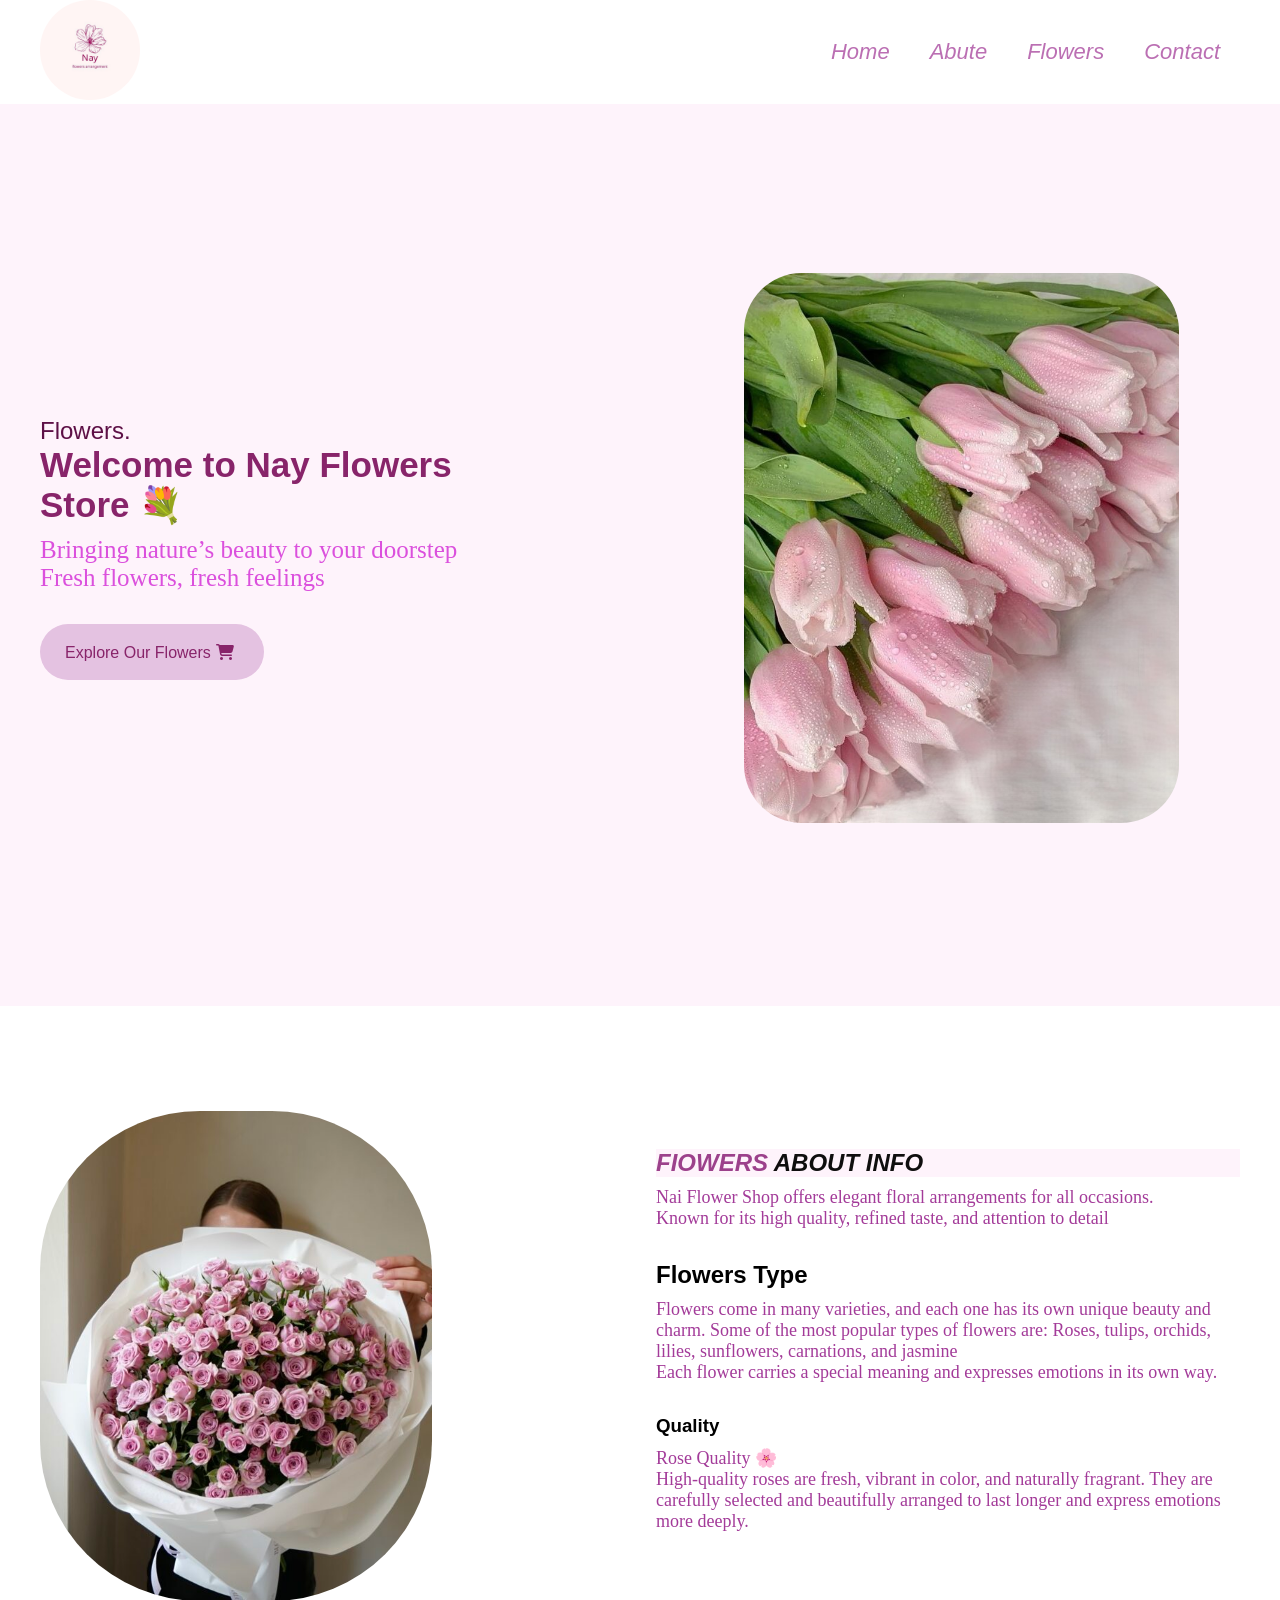
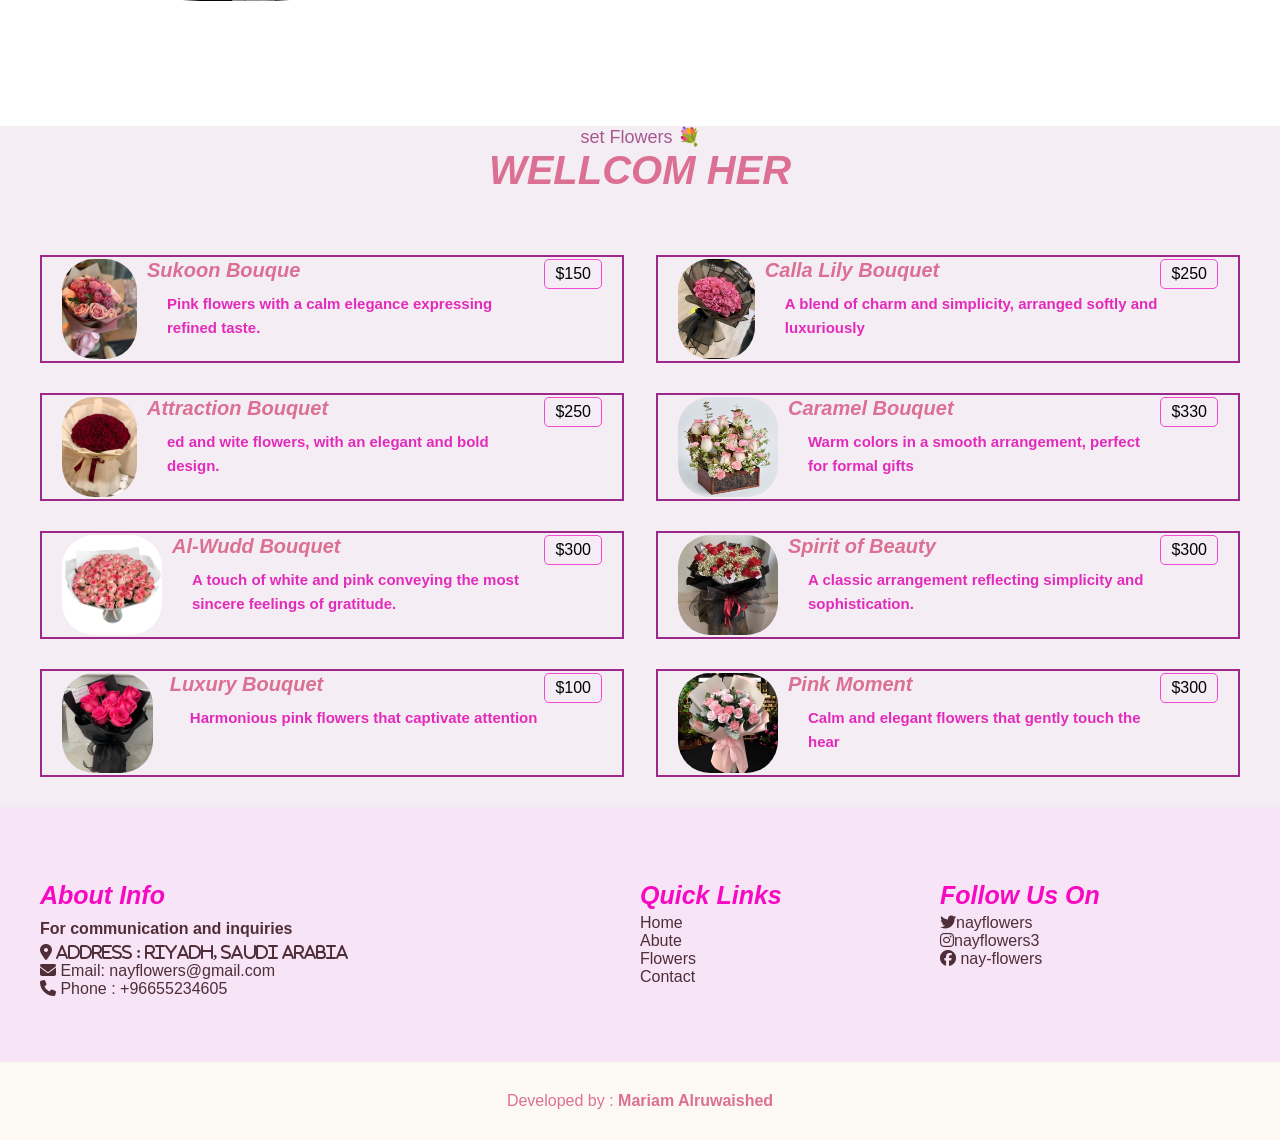
<file: index.html>
<!DOCTYPE html>
<html>
<title> nay websyte</title>
<meta charset=" UTF-8">
<meta aria-description="my web syte in the long">
<link rel="stylesheet" href="../Folder css/nay1.css">
<link rel="icon" href="qwe.jpg" type="icon">
<link rel="stylesheet" href="https://cdnjs.cloudflare.com/ajax/libs/font-awesome/6.7.2/css/all.min.css" integrity="sha512-Evv84Mr4kqVGRNSgIGL/F/aIDqQb7xQ2vcrdIwxfjThSH8CSR7PBEakCr51Ck+w+/U6swU2Im1vVX0SVk9ABhg==" crossorigin="anonymous" referrerpolicy="no-referrer" />
</head>

<body>

<header id ="header">
 <nav class="navber">  
 <a href="#home"><img src="../images/rty.jpg" alt="nay flowers" class="ll" ></a>
 <ul>
<li><a href="#home">Home </a> </li>
<li><a href="#about">Abute </a> </li>
<li><a href="#Flowers">Flowers </a> </li>
<li><a href="#contact">Contact </a> </li>
 </ul>
 </nav>
</header>
	<main>  
		<!--  start the home-->
	<section id="home">
					
<div class="container"> 
	<div class="cont1"> 			
		<div class="cont2"> 								
			<h3>Flowers.</h3>
			<h1>Welcome to Nay Flowers Store 💐</h1>
			<p>
			Bringing nature’s beauty to your doorstep <br>
Fresh flowers, fresh feelings</p>
			<a href="#Flowers" class="btn">Explore Our Flowers<i class="fa-solid fa-cart-shopping"></i></a>
		</div>
<img src="images/3ee.jpg" alt="">

	</div>
		</div>
		<!--  end the home-->
	</section>
<!--  start the aboyt-->
	<section id="about">
        <div class="container"> 
          <div class="row"> 
      <img src="images/img.jpg" alt="flowers"> 
    <div class="row2 ">
<h1>  <span style="color: rgb(156, 65, 139);"> FIOWERS  </span>   ABOUT INFO  </h1>
<P> Nai Flower Shop offers elegant floral arrangements for all occasions.<br> Known for its high quality, refined taste, and attention to detail</P>

	<div class="t1">
<h2> Flowers Type </h2>
<P> Flowers come in many varieties, and each one has its own unique beauty and charm.
Some of the most popular types of flowers are:
Roses, tulips, orchids, lilies, sunflowers, carnations, and jasmine<br>
Each flower carries a special meaning and expresses emotions in its own way.</P>
	</div>

<div class="t1">
<h3> Quality </h3>

<p>   Rose Quality 🌸<br>
High-quality roses are fresh, vibrant in color, and naturally fragrant.
They are carefully selected and beautifully arranged to last longer and express emotions more deeply. </p>

</div>


</div>

</div>

</div>
<!--  end the about-->
	</section>
 <!--  start the flowers-->
<section id="Flowers">
					
<div class="container"> 
	<div class="hading"> 
		<span class="er1" style="color: rgb(166, 88, 145); font-size: 18px;"> set Flowers 💐</span>
		<h2> wellcom her </h2>	
	</div>		
		<div class="row">
<div class="col">
	<!-- itmes 1-->
	<div class="item"> 
<img src="images/e1.jpg" alt="flowerss" >
<div class="details">
<h3>  Sukoon Bouque</h3>
<p> Pink flowers with a calm elegance expressing refined taste.</p>
</div>
<div class="price">
<p class="primary"> $150</p>
</div><!-- price-->
</div> <!-- itmes 1-->

<!-- itmes 2-->
	<div class="item"> 
<img src="images/210.jpg" alt="flowerss" >
<div class="details">
<h3>  Attraction Bouquet</h3>
<p> ed and wite flowers, with an elegant and bold design.</p>
</div>
<div class="price">
<p class="primary"> $250</p>
</div><!-- price-->
</div> <!-- itmes 2-->
<!-- itmes 3-->
	<div class="item"> 
<img src="images/b5.jpg" alt="flowerss" >
<div class="details">
<h3> Al-Wudd Bouquet</h3>
<p> A touch of white and pink conveying the most sincere feelings of gratitude.</p>
</div>
<div class="price">
<p class="primary"> $300</p>
</div><!-- price-->
</div> <!-- itmes 1--> 
    <!-- itmes 4-->
	<div class="item"> 
<img src="images/R.jpg" alt="flowerss" >
<div class="details">
<h3>  Luxury Bouquet</h3>
<p> Harmonious pink flowers that captivate attention </p>
</div>
<div class="price">
<p class="primary"> $100</p>
</div><!-- price-->
</div> <!-- itmes 1-->
</div>





<div class="col">
<!-- itmes 5-->
	<div class="item"> 
<img src="images/produ.jpg" alt="flowerss" >
<div class="details">
<h3> Calla Lily Bouquet </h3>
<p> A blend of charm and simplicity, arranged softly and luxuriously</p>
</div>
<div class="price">
<p class="primary"> $250</p>
</div><!-- price-->
</div> <!-- itmes 1-->
<!-- itmes 6-->
	<div class="item"> 
<img src="images/tre.jpg" alt="flowerss" >
<div class="details">
<h3> Caramel Bouquet</h3>
<p> Warm colors in a smooth arrangement, perfect for formal gifts</p>
</div>
<div class="price">
<p class="primary"> $330</p>
</div><!-- price-->
</div> <!-- itmes 1--> 
<!-- itmes 7 -->
	<div class="item"> 
<img src="images/flo3.jpg" alt="flowerss" >
<div class="details">
<h3>  Spirit of Beauty</h3>
<p> A classic arrangement reflecting simplicity and sophistication.</p>
</div>
<div class="price">
<p class="primary"> $300</p>
</div><!-- price-->
</div> <!-- itmes 1-->

   <!-- itmes 8-->
	<div class="item"> 
<img src="images/45t.jpg" alt="flowerss" >
<div class="details">
<h3>  Pink Moment</h3>
<p> Calm and elegant flowers that gently touch the hear</p>
</div>
<div class="price">
<p class="primary"> $300</p>
</div><!-- price-->
</div> <!-- itmes 1-->

</div>
</div>
</div>
</section>
</main>
<FOoter id="contact"> 
	<div class="row2">  
<div class="container"> 
<div class="row"> 
<div class="col"> 	
<h3> About Info</h3>
<p>For communication and inquiries </p>
<ul>
<li><i class="fa-solid fa-location-dot"> address : Riyadh, Saudi Arabia</i></li>
<li><i class="fa-solid fa-envelope"></i>  Email: nayflowers@gmail.com</li>
<li><i class="fa-solid fa-phone"></i> Phone : +96655234605</li>
</ul>
</ul>
</div>
<div class="col"> 
	<h3> Quick Links</h3>	
 <ul>
<li><a href="#home">Home </a> </li>
<li><a href="#about">Abute </a> </li>
<li><a href="#Flowers">Flowers </a> </li>
<li><a href="#contact">Contact </a> </li>
 </ul>
 </div>

<div class="col"> 
	<h3> Follow Us On</h3>	
<ul>

<li><i class="fa-brands fa-twitter"></i>nayflowers</li>
<li><i class="fa-brands fa-instagram"></i>nayflowers3</li>
<li><i class="fa-brands fa-facebook"></i> nay-flowers</li>

</ul>
 </div>
 </div>
</div>
</div>

<div class="rem ">

<p> Developed by : <strong >  Mariam Alruwaished </strong> </p>


</div>

</FOoter>






















  





</body>
</html>
</file>
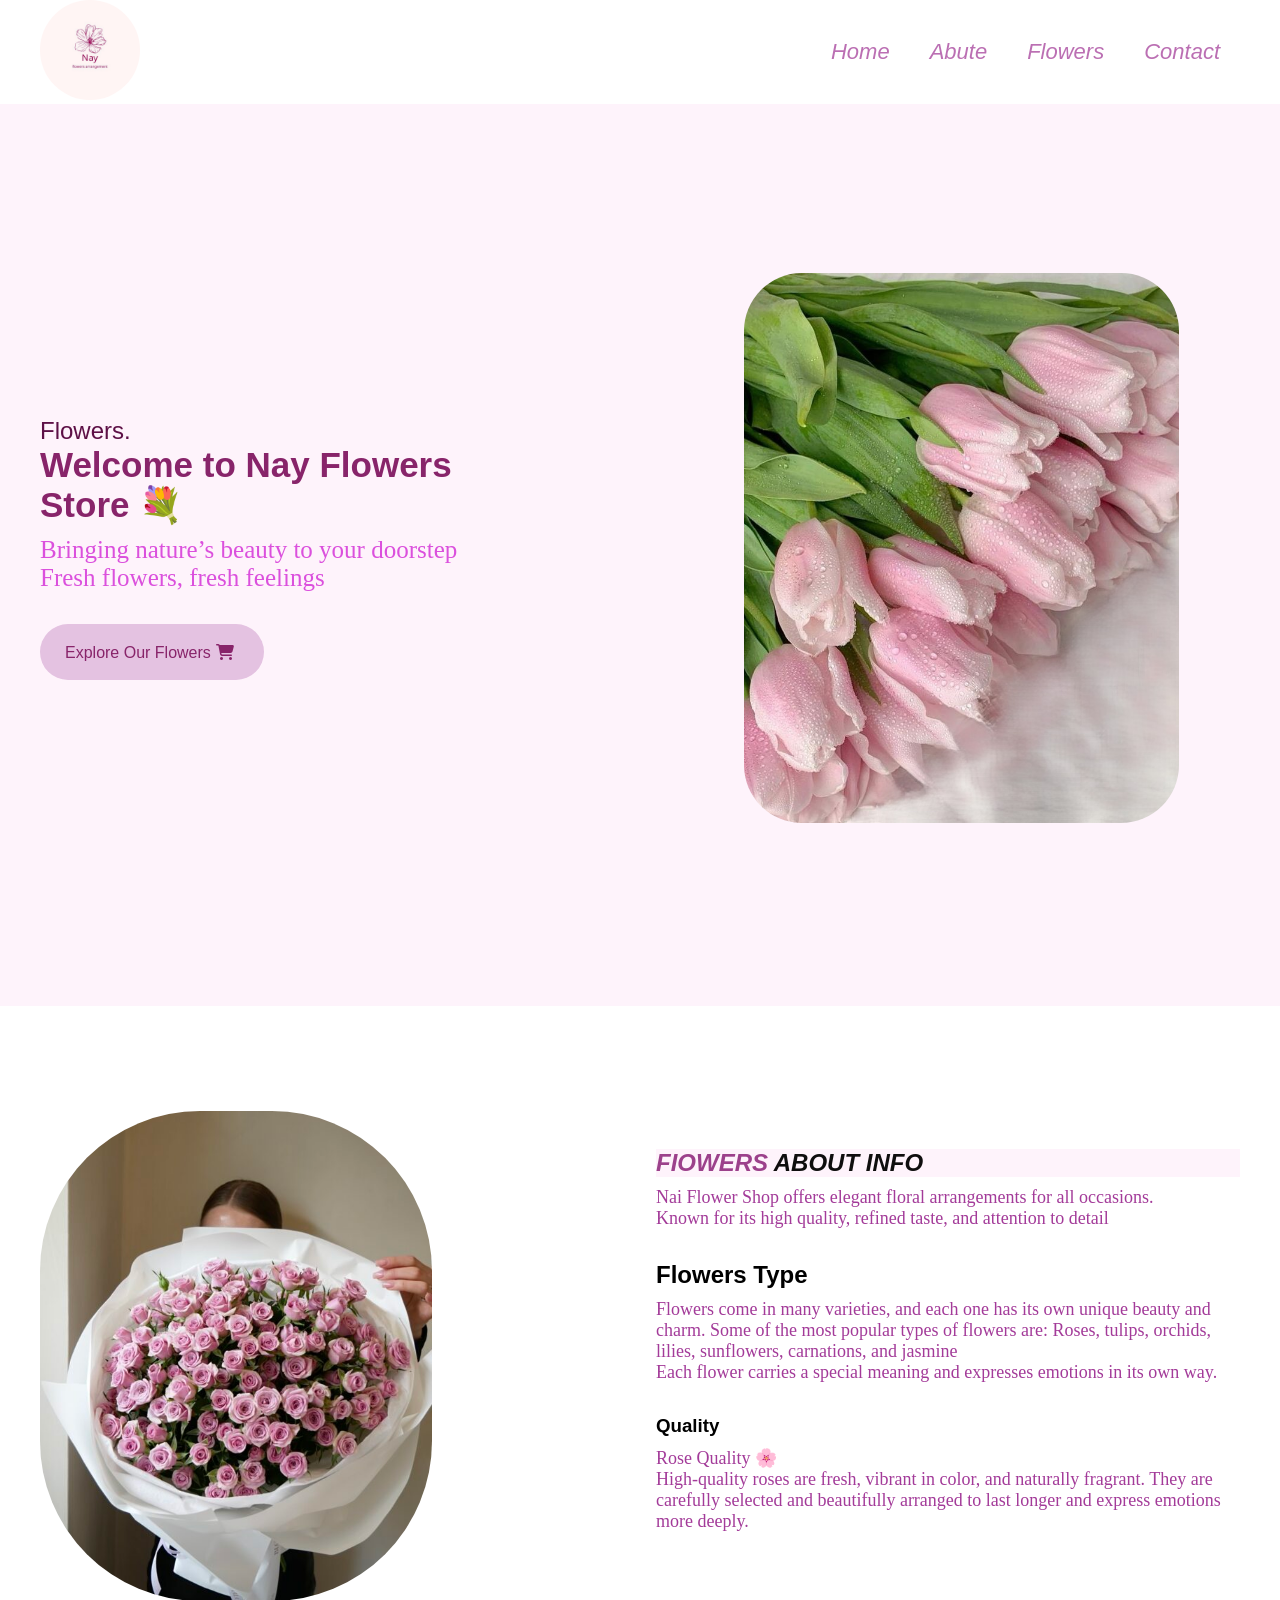
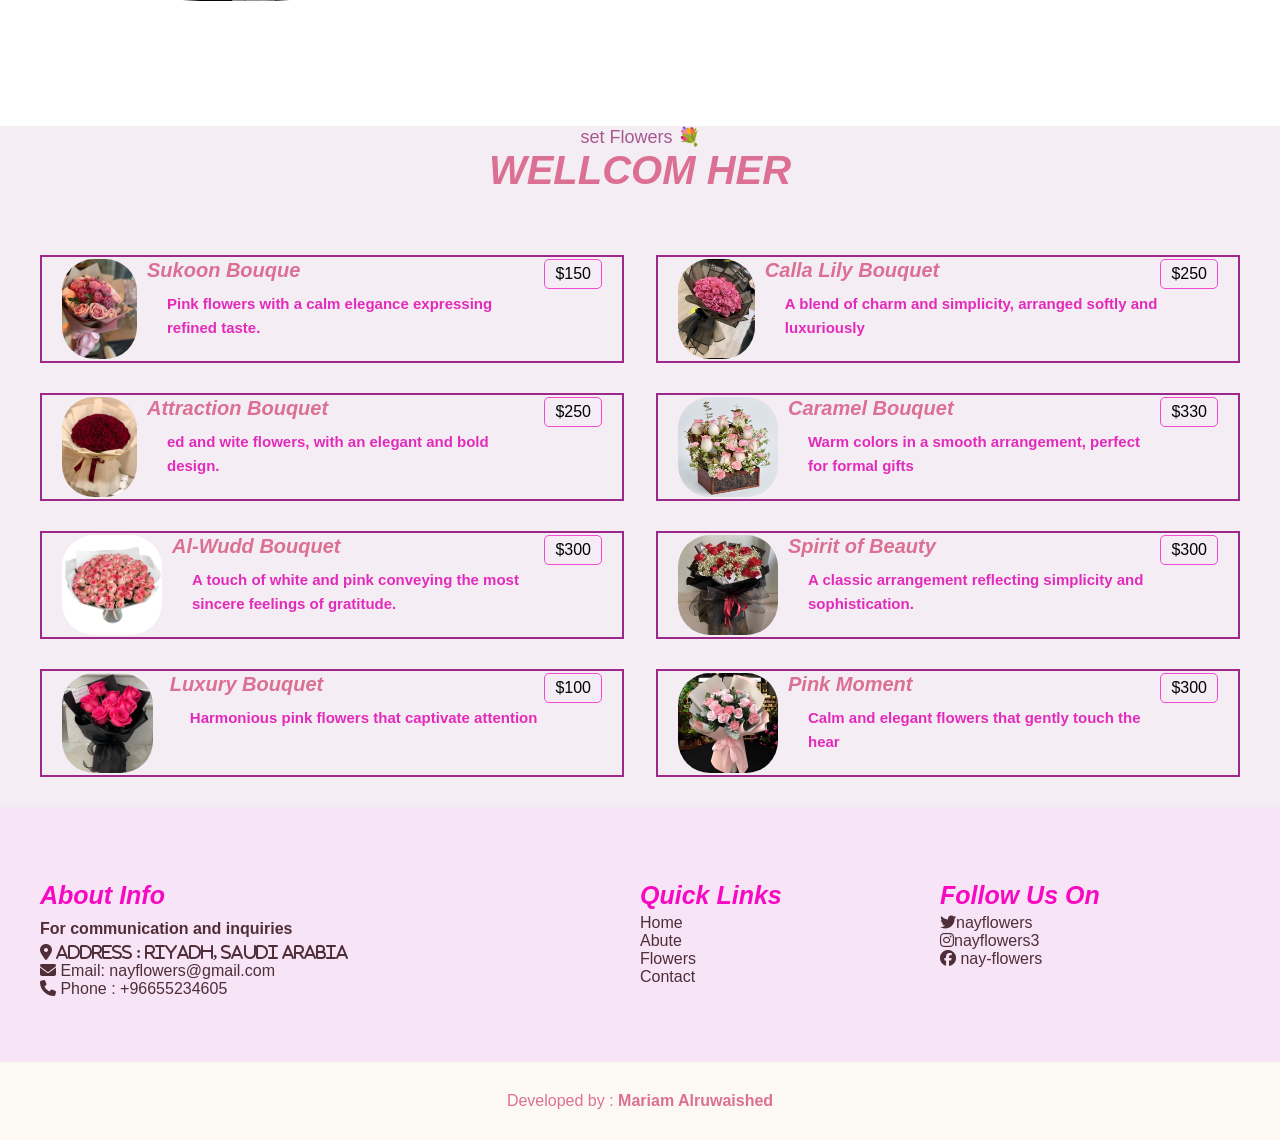
<file: nay.html>
<!DOCTYPE html>
<html>
<title> nay websyte</title>
<meta charset=" UTF-8">
<meta aria-description="my web syte in the long">
<link rel="stylesheet" href="../Folder css/nay1.css">
<link rel="icon" href="qwe.jpg" type="icon">
<link rel="stylesheet" href="https://cdnjs.cloudflare.com/ajax/libs/font-awesome/6.7.2/css/all.min.css" integrity="sha512-Evv84Mr4kqVGRNSgIGL/F/aIDqQb7xQ2vcrdIwxfjThSH8CSR7PBEakCr51Ck+w+/U6swU2Im1vVX0SVk9ABhg==" crossorigin="anonymous" referrerpolicy="no-referrer" />
</head>

<body>

<header id ="header">
 <nav class="navber">  
 <a href="#home"><img src="../images/rty.jpg" alt="nay flowers" class="ll" ></a>
 <ul>
<li><a href="#home">Home </a> </li>
<li><a href="#about">Abute </a> </li>
<li><a href="#Flowers">Flowers </a> </li>
<li><a href="#contact">Contact </a> </li>
 </ul>
 </nav>
</header>
	<main>  
		<!--  start the home-->
	<section id="home">
					
<div class="container"> 
	<div class="cont1"> 			
		<div class="cont2"> 								
			<h3>Flowers.</h3>
			<h1>Welcome to Nay Flowers Store 💐</h1>
			<p>
			Bringing nature’s beauty to your doorstep <br>
Fresh flowers, fresh feelings</p>
			<a href="#Flowers" class="btn">Explore Our Flowers<i class="fa-solid fa-cart-shopping"></i></a>
		</div>
<img src="images/3ee.jpg" alt="">

	</div>
		</div>
		<!--  end the home-->
	</section>
<!--  start the aboyt-->
	<section id="about">
        <div class="container"> 
          <div class="row"> 
      <img src="images/img.jpg" alt="flowers"> 
    <div class="row2 ">
<h1>  <span style="color: rgb(156, 65, 139);"> FIOWERS  </span>   ABOUT INFO  </h1>
<P> Nai Flower Shop offers elegant floral arrangements for all occasions.<br> Known for its high quality, refined taste, and attention to detail</P>

	<div class="t1">
<h2> Flowers Type </h2>
<P> Flowers come in many varieties, and each one has its own unique beauty and charm.
Some of the most popular types of flowers are:
Roses, tulips, orchids, lilies, sunflowers, carnations, and jasmine<br>
Each flower carries a special meaning and expresses emotions in its own way.</P>
	</div>

<div class="t1">
<h3> Quality </h3>

<p>   Rose Quality 🌸<br>
High-quality roses are fresh, vibrant in color, and naturally fragrant.
They are carefully selected and beautifully arranged to last longer and express emotions more deeply. </p>

</div>


</div>

</div>

</div>
<!--  end the about-->
	</section>
 <!--  start the flowers-->
<section id="Flowers">
					
<div class="container"> 
	<div class="hading"> 
		<span class="er1" style="color: rgb(166, 88, 145); font-size: 18px;"> set Flowers 💐</span>
		<h2> wellcom her </h2>	
	</div>		
		<div class="row">
<div class="col">
	<!-- itmes 1-->
	<div class="item"> 
<img src="images/e1.jpg" alt="flowerss" >
<div class="details">
<h3>  Sukoon Bouque</h3>
<p> Pink flowers with a calm elegance expressing refined taste.</p>
</div>
<div class="price">
<p class="primary"> $150</p>
</div><!-- price-->
</div> <!-- itmes 1-->

<!-- itmes 2-->
	<div class="item"> 
<img src="images/210.jpg" alt="flowerss" >
<div class="details">
<h3>  Attraction Bouquet</h3>
<p> ed and wite flowers, with an elegant and bold design.</p>
</div>
<div class="price">
<p class="primary"> $250</p>
</div><!-- price-->
</div> <!-- itmes 2-->
<!-- itmes 3-->
	<div class="item"> 
<img src="images/b5.jpg" alt="flowerss" >
<div class="details">
<h3> Al-Wudd Bouquet</h3>
<p> A touch of white and pink conveying the most sincere feelings of gratitude.</p>
</div>
<div class="price">
<p class="primary"> $300</p>
</div><!-- price-->
</div> <!-- itmes 1--> 
    <!-- itmes 4-->
	<div class="item"> 
<img src="images/R.jpg" alt="flowerss" >
<div class="details">
<h3>  Luxury Bouquet</h3>
<p> Harmonious pink flowers that captivate attention </p>
</div>
<div class="price">
<p class="primary"> $100</p>
</div><!-- price-->
</div> <!-- itmes 1-->
</div>





<div class="col">
<!-- itmes 5-->
	<div class="item"> 
<img src="images/produ.jpg" alt="flowerss" >
<div class="details">
<h3> Calla Lily Bouquet </h3>
<p> A blend of charm and simplicity, arranged softly and luxuriously</p>
</div>
<div class="price">
<p class="primary"> $250</p>
</div><!-- price-->
</div> <!-- itmes 1-->
<!-- itmes 6-->
	<div class="item"> 
<img src="images/tre.jpg" alt="flowerss" >
<div class="details">
<h3> Caramel Bouquet</h3>
<p> Warm colors in a smooth arrangement, perfect for formal gifts</p>
</div>
<div class="price">
<p class="primary"> $330</p>
</div><!-- price-->
</div> <!-- itmes 1--> 
<!-- itmes 7 -->
	<div class="item"> 
<img src="images/flo3.jpg" alt="flowerss" >
<div class="details">
<h3>  Spirit of Beauty</h3>
<p> A classic arrangement reflecting simplicity and sophistication.</p>
</div>
<div class="price">
<p class="primary"> $300</p>
</div><!-- price-->
</div> <!-- itmes 1-->

   <!-- itmes 8-->
	<div class="item"> 
<img src="images/45t.jpg" alt="flowerss" >
<div class="details">
<h3>  Pink Moment</h3>
<p> Calm and elegant flowers that gently touch the hear</p>
</div>
<div class="price">
<p class="primary"> $300</p>
</div><!-- price-->
</div> <!-- itmes 1-->

</div>
</div>
</div>
</section>
</main>
<FOoter id="contact"> 
	<div class="row2">  
<div class="container"> 
<div class="row"> 
<div class="col"> 	
<h3> About Info</h3>
<p>For communication and inquiries </p>
<ul>
<li><i class="fa-solid fa-location-dot"> address : Riyadh, Saudi Arabia</i></li>
<li><i class="fa-solid fa-envelope"></i>  Email: nayflowers@gmail.com</li>
<li><i class="fa-solid fa-phone"></i> Phone : +96655234605</li>
</ul>
</ul>
</div>
<div class="col"> 
	<h3> Quick Links</h3>	
 <ul>
<li><a href="#home">Home </a> </li>
<li><a href="#about">Abute </a> </li>
<li><a href="#Flowers">Flowers </a> </li>
<li><a href="#contact">Contact </a> </li>
 </ul>
 </div>

<div class="col"> 
	<h3> Follow Us On</h3>	
<ul>

<li><i class="fa-brands fa-twitter"></i>nayflowers</li>
<li><i class="fa-brands fa-instagram"></i>nayflowers3</li>
<li><i class="fa-brands fa-facebook"></i> nay-flowers</li>

</ul>
 </div>
 </div>
</div>
</div>

<div class="rem ">

<p> Developed by : <strong >  Mariam Alruwaished </strong> </p>


</div>

</FOoter>






















  





</body>
</html>
</file>
<file: Folder css/nay1.css>
*{
margin: 0 ;
padding: 0;

} 
 body {

font-family: Arial, Helvetica, sans-serif;

 }
 
 h1 , h2 , h3 {
  font-family: 'Segoe UI', Tahoma, Arial, Helvetica, sans-serif;
 }

ul{
list-style: none;

}
a{

text-decoration: none;

}


.container {

max-width: 1200px;
margin: auto;

}


#header {
 position: fixed;
background-color: rgb(255, 255, 255);
width: 100%;
border: 0cap;
border-color: rgb(224, 162, 213);
}

#header .navber {
display: flex;
justify-content: space-between;
align-items: center;
max-width: 1200px;
margin: auto;

}

#header .ll {
 height:100px;  
 width: 100px; 
border-radius:70px;
margin: 0;
padding: 0;

}

#header .navber ul {
 display: flex;       
}


#header .navber ul  li a {
color: rgb(187, 111, 179);
font-size: 22px;
margin: 0 20px;
font-weight: 500;
font-style: italic;
}
#header .navber ul  li  a:hover {
color: rgb(81, 75, 81);
}
#home {
padding-top: 90px;
background-color: rgb(254, 243, 251);
} 
#home .cont1 {
 display: grid;
  grid-template-columns: repeat(2,1fr);
min-height: 100vh;
gap: 13rem;

align-items: center;
 }

#home   .cont1  .cont2 h3 {
font-size: 24px;
font-weight: 400;
color: rgb(93, 16, 70);

}

#home   .cont1  .cont2 h1 {
font-size: 35px;
color: rgb(136, 36, 106);
}

#home   .cont1  .cont2 p {
font-size: 25px;
margin-bottom: 10;
margin-top: 10px;
font-family: 'Times New Roman', Times, serif;
color: rgb(219, 80, 221);
}
#home   .cont1  .cont2 .btn {
display: inline-block;
margin-top: 2rem;

background-color: rgb(228, 194, 225);
color: rgb(136, 36, 106);
padding: 15px 25px;
border-radius: 30px;
transition: all 0.3s ease;
}
#home   .cont1  .cont2 .btn i{
margin: 5px;
}
#home   .cont1  .cont2 .btn:hover {
color: rgb(194, 61, 156);
}
#home   .cont1 img {
display: block;
height: 60%;
border-radius: 58px;
position: static;
}
 
#about #Flowers {
padding: 6rem 0 ;
}

#about .row  {
display: grid;
grid-template-columns:repeat(2,1fr) ;
gap: 2rem;
align-items: center;
}
#about .row .row2 h1 {
text-transform: uppercase;
color: rgb(15, 14, 14);
background-color: rgb(254, 243, 251);
font-style: italic;
margin-bottom: 10px;
}

#about p {
color: rgb(163, 59, 153);
font-size: 18px;
font-family: Georgia, 'Times New Roman', Times, serif;
}
#about .row .row2 .t1 {
margin: 2rem 0 ;
}

#about .row .row2 h2 {
margin-bottom: 10px;
}
#about .row .row2 h3 {
margin-bottom: 10px;
}
#about .row img {
border-radius: 10rem;
height: 70%;
position: static;
}

#Flowers {
margin-top: 20px;
background-color: rgb(244, 237, 244);
position: static;
} 
.hading {
  
 text-align: center ;
 
}
.hading h2 {
    font-size: 40px;
    text-transform: uppercase;
    font-style: italic;
color: palevioletred;
}

#Flowers .row {
  
  display: grid;
  grid-template-columns: repeat(2,1fr);
  margin-top: 2rem;
  gap: 2rem;
  align-items: center;
}
#Flowers .row  .col .item {
display: flex;
justify-content: space-between;
margin: 30px 0;
border: 2px solid rgb(156, 40, 137) ;
padding: 2px 20px;
}
#Flowers .row  .col .item  img {  /* اذا ابي تروح جهه اليسار احط سالب*/
  border-radius: 2rem;
  height :100px;
}
#Flowers .row  .col .item .details h3{
 font-style: italic;
 margin-bottom: 10px;
 font-size: 20px;
 margin-left: 10px;
color: palevioletred;
}

#Flowers .row  .col .item .details p{
  font-size: 15px;
  line-height: 1.6;
margin-left: 30px;
color: rgb(226, 43, 186);
font-weight: bold;
}



.primary{

display: inline-block;
border: 1px solid rgb(245, 74, 211);
padding: 5px 10px;
border-radius: 5px;
}

#contact .row2 {
padding: 4rem 0;
background-color: rgb(247, 228, 247);
color: rgba(38, 3, 10, 0.807);
}



#contact .row2 .row {
  display: grid;
  grid-template-columns: 2fr 1fr 1fr ;
}
#contact .row2 .row .col h3 {
color: rgb(246, 9, 194);
  margin-top: 10px;
  font-style: italic;
font-size: 25px;
margin-bottom: 4px;
}

#contact .row2 .row .col p  {
font-weight: bold;
line-height: 1.9;
}
#contact .row2 .row .col a  {
  color: rgba(38, 3, 10, 0.807);
}

#contact .rem {
background-color: rgb(252, 249, 245);
padding: 30px 0;
text-align: center;
color: palevioletred;

}
</file>
